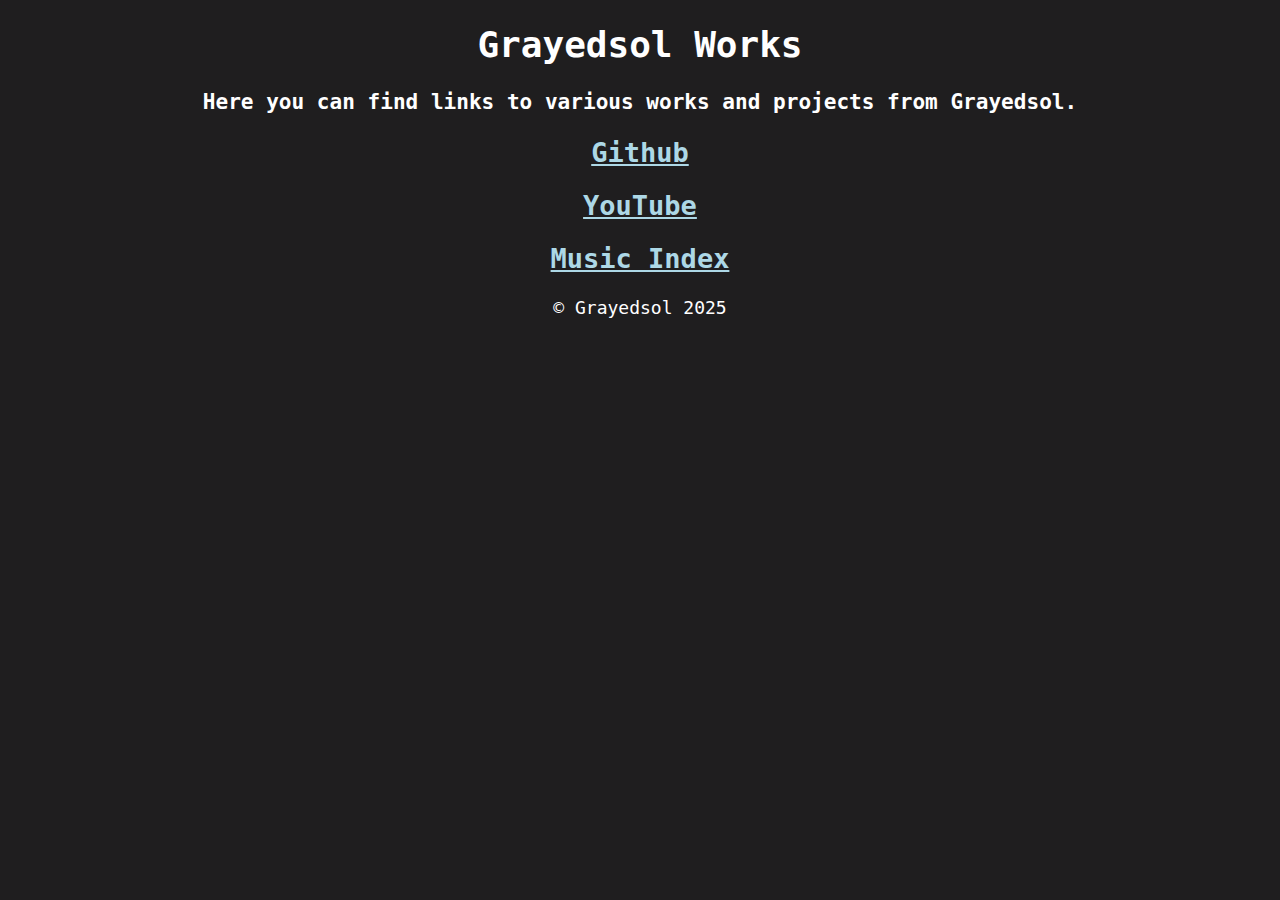
<file: index.html>
<!DOCTYPE html>
<html>
	<head>
		<title>Grayedsol Works</title>
		<link rel="stylesheet" href="style.css">

		<meta name="description" content="Directory for works from Grayedsol">
		<meta name="author" content="Grayedsol">
		<meta name="viewport" content="width=device-width, initial-scale=1.0">

		<meta property="og:type" content="website">
		<meta property="og:url" content="https://grayedsol.github.io/index.html">
		<meta property="og:title" content="Grayedsol Works">
		<meta property="og:description" content="Directory for works from Grayedsol">
		<meta property="og:image" content="https://github.com/grayedsol.png">
	</head>

	<body>
		<h1>Grayedsol Works</h1>
		<h3>Here you can find links to various works and projects from Grayedsol.</h3>
		<main>
			<h2><a href="https://github.com/grayedsol">Github</a></h2>
			<h2><a href="https://youtube.com/@grayedsol">YouTube</a></h2>
			<h2><a href="/music">Music Index</a></h2>
		</main>
		<footer>
			<p>© Grayedsol 2025</p>
		</footer>
	</body>
</html>
</file>
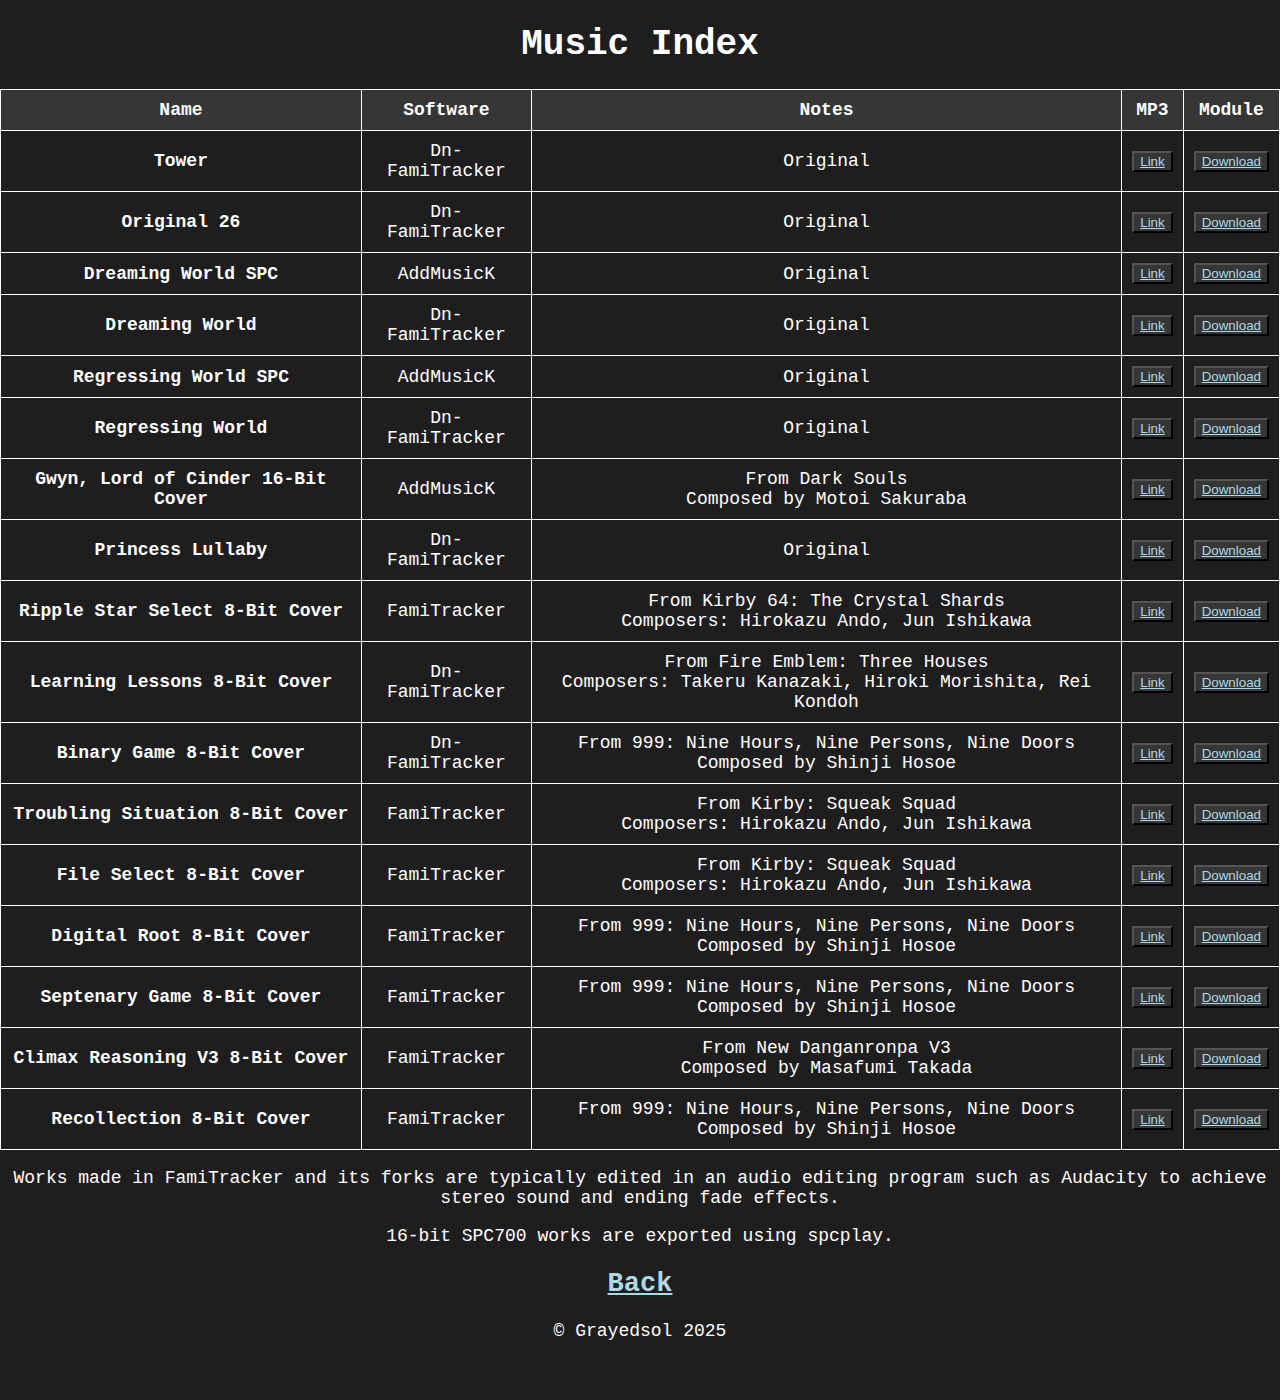
<file: music/index.html>
<!DOCTYPE html>
<html>
	<head>
		<title>Music Index</title>
		<link rel="stylesheet" href="../style.css">

		<meta name="description" content="Music works from Grayedsol">
		<meta name="author" content="Grayedsol">
		<meta name="viewport" content="width=device-width, initial-scale=1.0">
	</head>

	<body>
		<h1>Music Index</h1>
		<main>
			<table>
				<thead>
					<tr>
						<th scope="col">Name</th>
						<th scope="col">Software</th>
						<th scope="col">Notes</th>
						<th scope="col">MP3</th>
						<th scope="col">Module</th>
					</tr>
				</thead>
				<tbody>
					<tr><th scope="row">Tower</th>
						<td>Dn-FamiTracker</td>
						<td>Original</td>
						<td><button><a href="audio/Tower.mp3">Link</a></button></td>
						<td><button><a href="modules/FamiTracker/Tower.dnm" download>Download</a></button></td>
					</tr>
					<tr><th scope="row">Original 26</th>
						<td>Dn-FamiTracker</td>
						<td>Original</td>
						<td><button><a href="audio/original26.mp3">Link</a></button></td>
						<td><button><a href="modules/FamiTracker/original26.dnm" download>Download</a></button></td>
					</tr>
					<tr><th scope="row">Dreaming World SPC</th>
						<td>AddMusicK</td>
						<td>Original</td>
						<td><button><a href="audio/DreamingWorldSPC.mp3">Link</a></button></td>
						<td><button><a href="modules/AddMusic/DreamingWorldSPC.zip" download>Download</a></button></td>
					</tr>
					<tr><th scope="row">Dreaming World</th>
						<td>Dn-FamiTracker</td>
						<td>Original</td>
						<td><button><a href="audio/DreamingWorld.mp3">Link</a></button></td>
						<td><button><a href="modules/FamiTracker/DreamingWorld.dnm" download>Download</a></button></td>
					</tr>
					<tr><th scope="row">Regressing World SPC</th>
						<td>AddMusicK</td>
						<td>Original</td>
						<td><button><a href="audio/RegressingWorldSPC.mp3">Link</a></button></td>
						<td><button><a href="modules/AddMusic/RegressingWorldSPC.zip" download>Download</a></button></td>
					</tr>
					<tr><th scope="row">Regressing World</th>
						<td>Dn-FamiTracker</td>
						<td>Original</td>
						<td><button><a href="audio/RegressingWorld.mp3">Link</a></button></td>
						<td><button><a href="modules/FamiTracker/RegressingWorld.dnm" download>Download</a></button></td>
					</tr>
					<tr><th scope="row">Gwyn, Lord of Cinder 16-Bit Cover</th>
						<td>AddMusicK</td>
						<td>From Dark Souls<br />Composed by Motoi Sakuraba</td>
						<td><button><a href="audio/GwynLordOfCinder.mp3">Link</a></button></td>
						<td><button><a href="modules/AddMusic/GwynLordOfCinder.zip" download>Download</a></button></td>
					</tr>
					<tr><th scope="row">Princess Lullaby</th>
						<td>Dn-FamiTracker</td>
						<td>Original</td>
						<td><button><a href="audio/PrincessLullaby.mp3">Link</a></button></td>
						<td><button><a href="modules/FamiTracker/PrincessLullaby.dnm" download>Download</a></button></td>
					</tr>
					<tr><th scope="row">Ripple Star Select 8-Bit Cover</th>
						<td>FamiTracker</td>
						<td>From Kirby 64: The Crystal Shards<br />Composers: Hirokazu Ando, Jun Ishikawa</td>
						<td><button><a href="audio/RippleStarSelect.mp3">Link</a></button></td>
						<td><button><a href="modules/FamiTracker/RippleStarSelect.0cc" download>Download</a></button></td>
					</tr>
					<tr><th scope="row">Learning Lessons 8-Bit Cover</th>
						<td>Dn-FamiTracker</td>
						<td>From Fire Emblem: Three Houses<br />Composers: Takeru Kanazaki, Hiroki Morishita, Rei Kondoh</td>
						<td><button><a href="audio/LearningLessons.mp3">Link</a></button></td>
						<td><button><a href="modules/FamiTracker/LearningLessons.0cc" download>Download</a></button></td>
					</tr>
					<tr><th scope="row">Binary Game 8-Bit Cover</th>
						<td>Dn-FamiTracker</td>
						<td>From 999: Nine Hours, Nine Persons, Nine Doors<br />Composed by Shinji Hosoe</td>
						<td><button><a href="audio/BinaryGame.mp3">Link</a></button></td>
						<td><button><a href="modules/FamiTracker/BinaryGame.0cc" download>Download</a></button></td>
					</tr>
					<tr><th scope="row">Troubling Situation 8-Bit Cover</th>
						<td>FamiTracker</td>
						<td>From Kirby: Squeak Squad<br />Composers: Hirokazu Ando, Jun Ishikawa</td>
						<td><button><a href="audio/TroublingSituation.mp3">Link</a></button></td>
						<td><button><a href="modules/FamiTracker/TroublingSituation.ftm" download>Download</a></button></td>
					</tr>
					<tr><th scope="row">File Select 8-Bit Cover</th>
						<td>FamiTracker</td>
						<td>From Kirby: Squeak Squad<br />Composers: Hirokazu Ando, Jun Ishikawa</td>
						<td><button><a href="audio/KirbyFileSelect.mp3">Link</a></button></td>
						<td><button><a href="modules/FamiTracker/KirbyFileSelect.ftm" download>Download</a></button></td>
					</tr>
					<tr><th scope="row">Digital Root 8-Bit Cover</th>
						<td>FamiTracker</td>
						<td>From 999: Nine Hours, Nine Persons, Nine Doors<br />Composed by Shinji Hosoe</td>
						<td><button><a href="audio/DigitalRoot.mp3">Link</a></button></td>
						<td><button><a href="modules/FamiTracker/DigitalRoot.ftm" download>Download</a></button></td>
					</tr>
					<tr><th scope="row">Septenary Game 8-Bit Cover</th>
						<td>FamiTracker</td>
						<td>From 999: Nine Hours, Nine Persons, Nine Doors<br />Composed by Shinji Hosoe</td>
						<td><button><a href="audio/SeptenaryGame.mp3">Link</a></button></td>
						<td><button><a href="modules/FamiTracker/SeptenaryGame.ftm" download>Download</a></button></td>
					</tr>
					<tr><th scope="row">Climax Reasoning V3 8-Bit Cover</th>
						<td>FamiTracker</td>
						<td>From New Danganronpa V3<br />Composed by Masafumi Takada</td>
						<td><button><a href="audio/ClimaxReasoningV3.mp3">Link</a></button></td>
						<td><button><a href="modules/FamiTracker/ClimaxReasoningV3.ftm" download>Download</a></button></td>
					</tr>
					<tr><th scope="row">Recollection 8-Bit Cover</th>
						<td>FamiTracker</td>
						<td>From 999: Nine Hours, Nine Persons, Nine Doors<br />Composed by Shinji Hosoe</td>
						<td><button><a href="audio/Recollection.mp3">Link</a></button></td>
						<td><button><a href="modules/FamiTracker/Recollection.ftm" download>Download</a></button></td>
					</tr>
				</tbody>
			</table>
		</main>
		<p>Works made in FamiTracker and its forks are typically edited
			in an audio editing program such as Audacity to achieve stereo sound and ending fade effects.</p>
		<p>16-bit SPC700 works are exported using spcplay.</p>
		<h2><a href="/">Back</a></h2>
		<footer>
			<p>© Grayedsol 2025</p>
		</footer>
	</body>
</html>
</file>
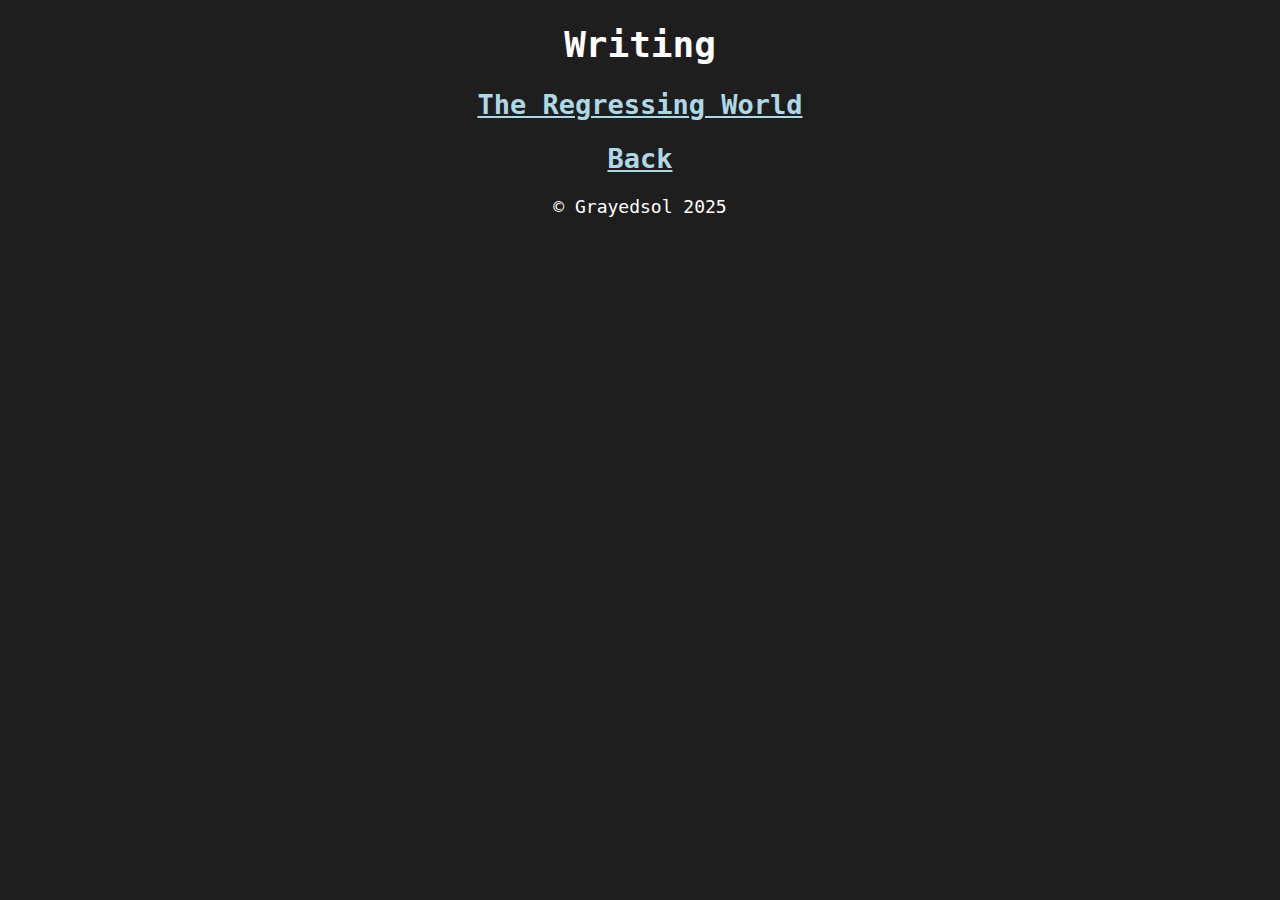
<file: writing/index.html>
<!DOCTYPE html>
<html>
	<head>
		<title>Writing Index</title>
		<link rel="stylesheet" href="../style.css">

		<meta name="description" content="Writing works from Grayedsol">
		<meta name="author" content="Grayedsol">
		<meta name="viewport" content="width=device-width, initial-scale=1.0">
	</head>

	<body>
		<h1>Writing</h1>
		<main>
			<h2><a href="./TheRegressingWorld">The Regressing World</a></h2>
		</main>
		<h2><a href="/">Back</a></h2>
		<footer>
			<p>© Grayedsol 2025</p>
		</footer>
	</body>
</html>
</file>
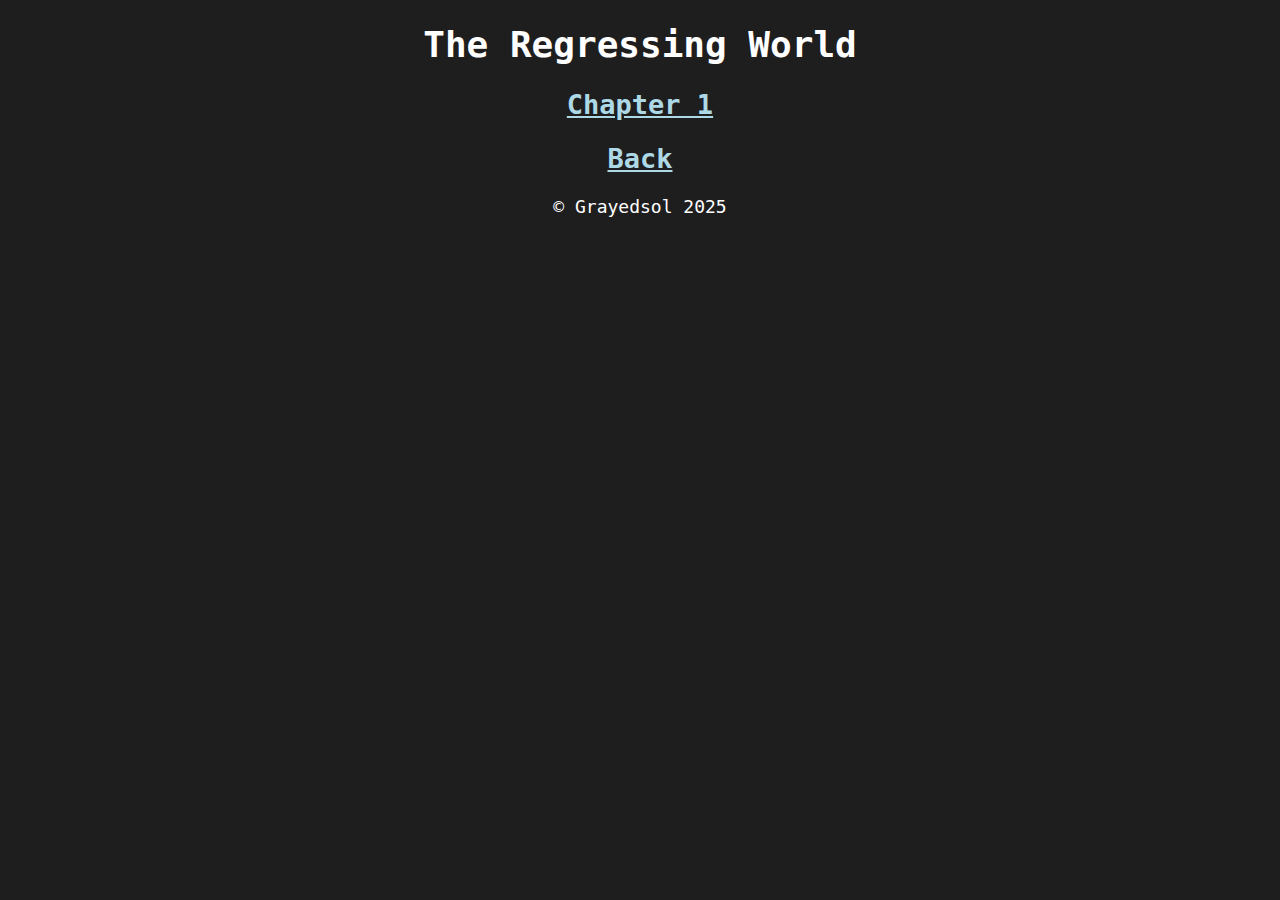
<file: writing/TheRegressingWorld/index.html>
<!DOCTYPE html>
<html>
	<head>
		<title>TheRegressingWorld</title>
		<link rel="stylesheet" href="/style.css">

		<meta name="description" content="The Regressing World Chapter List">
		<meta name="author" content="Grayedsol">
		<meta name="viewport" content="width=device-width, initial-scale=1.0">
	</head>

	<body>
		<h1>The Regressing World</h1>
		<main>
			<h2><a href="./Chapter1.html">Chapter 1</a></h2>
		</main>
		<h2><a href="../">Back</a></h2>
		<footer>
			<p>© Grayedsol 2025</p>
		</footer>
	</body>
</html>
</file>
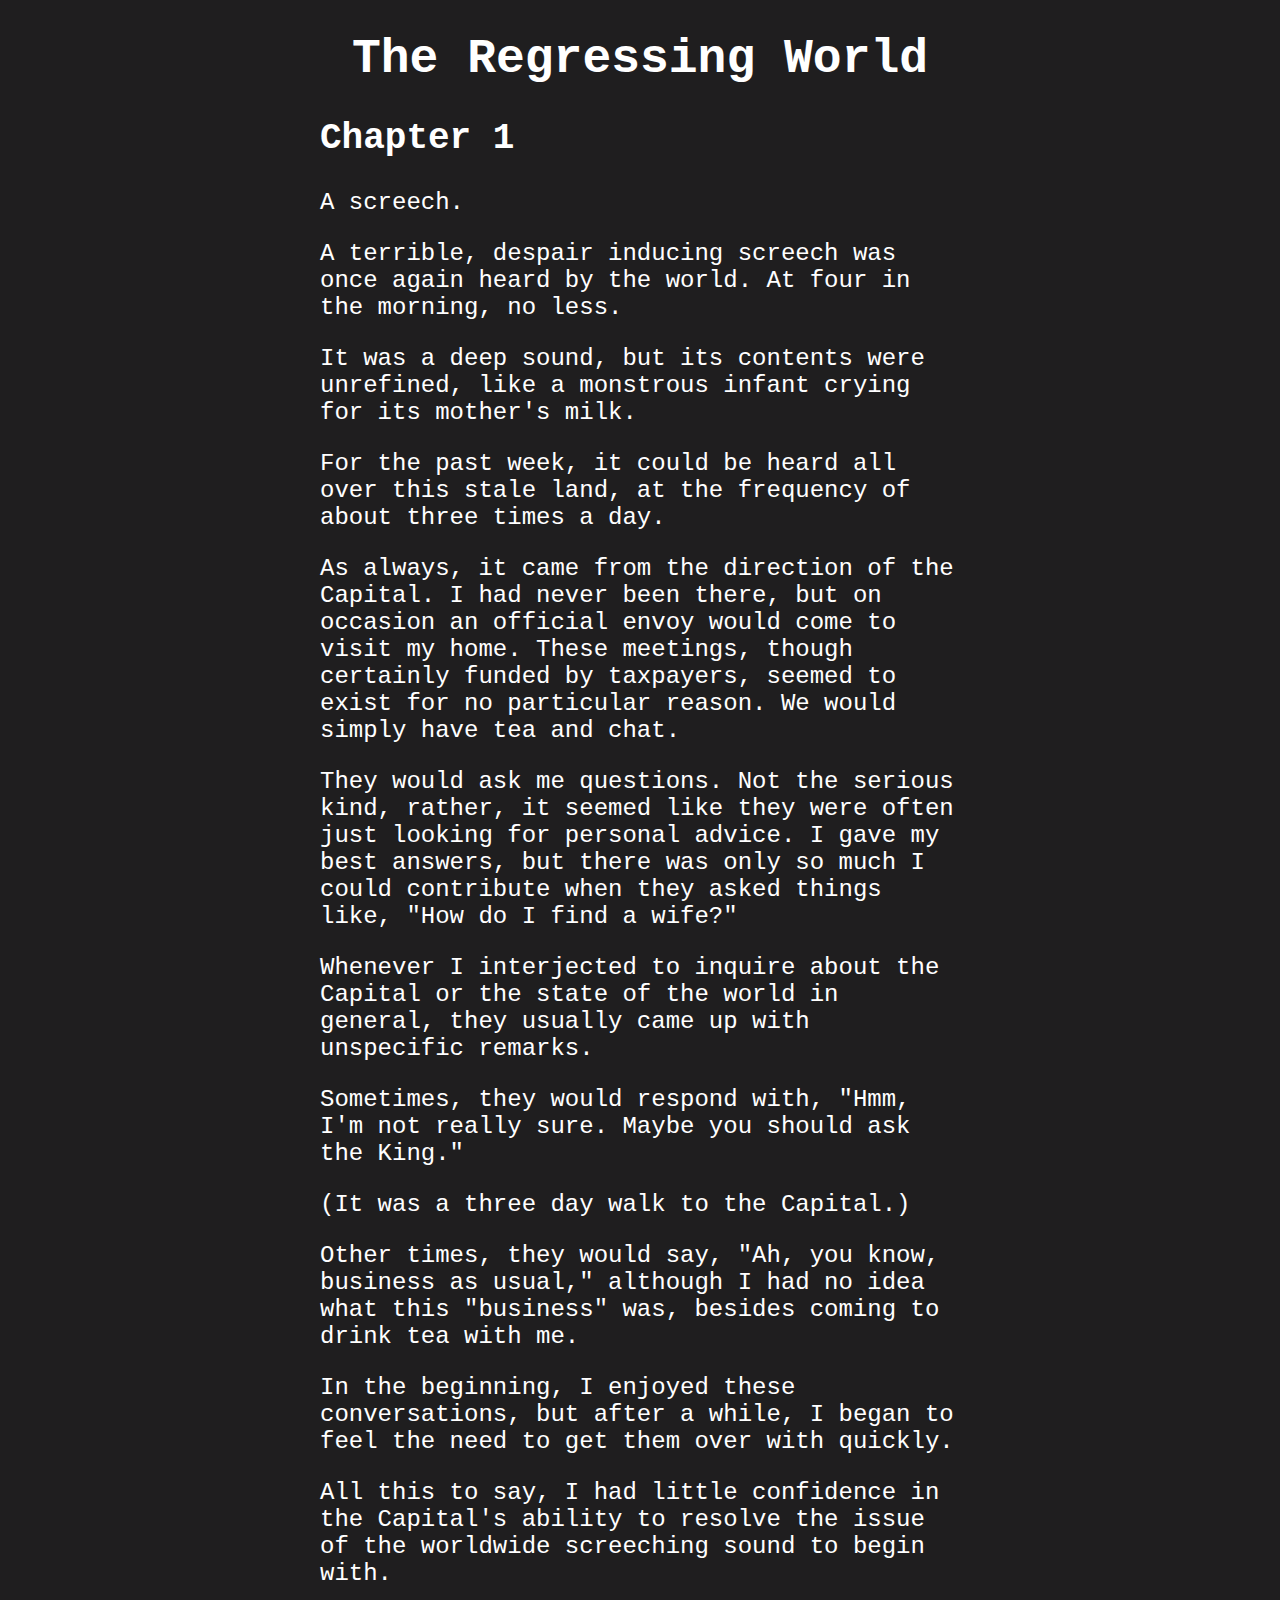
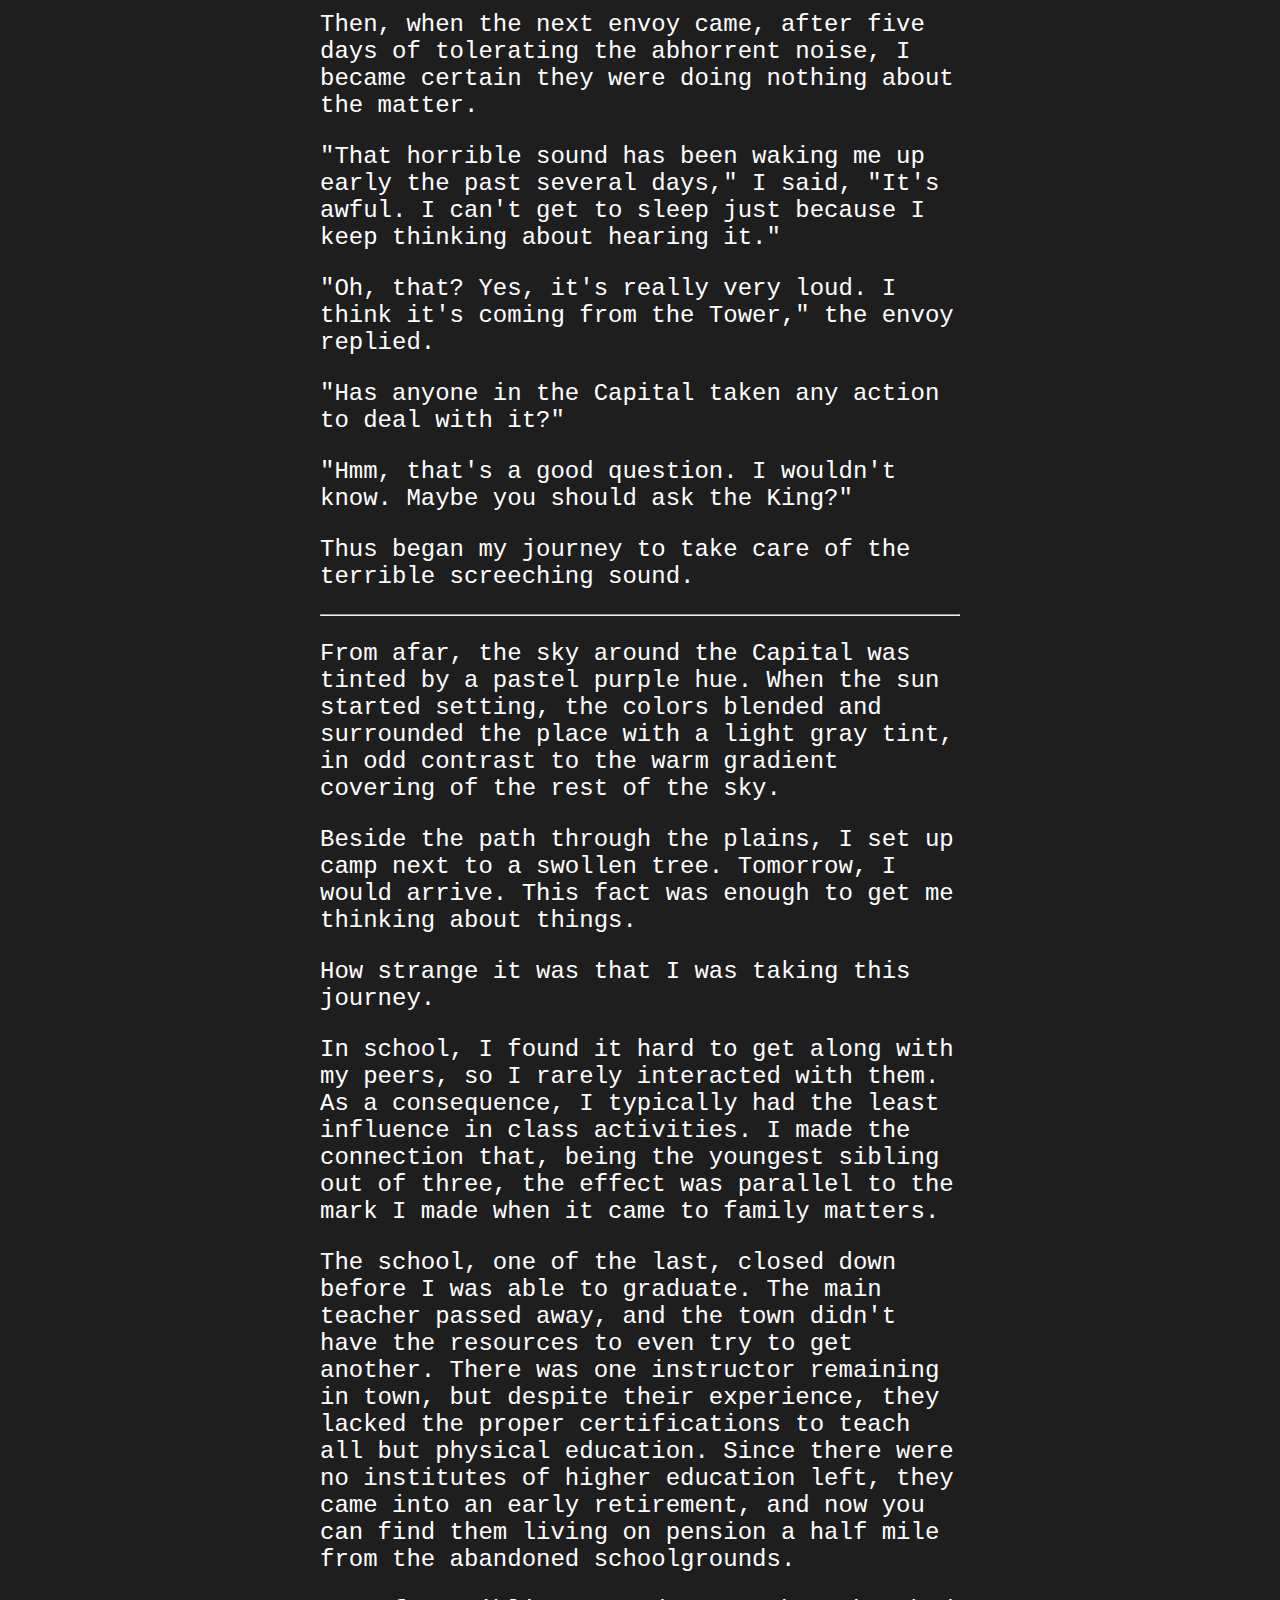
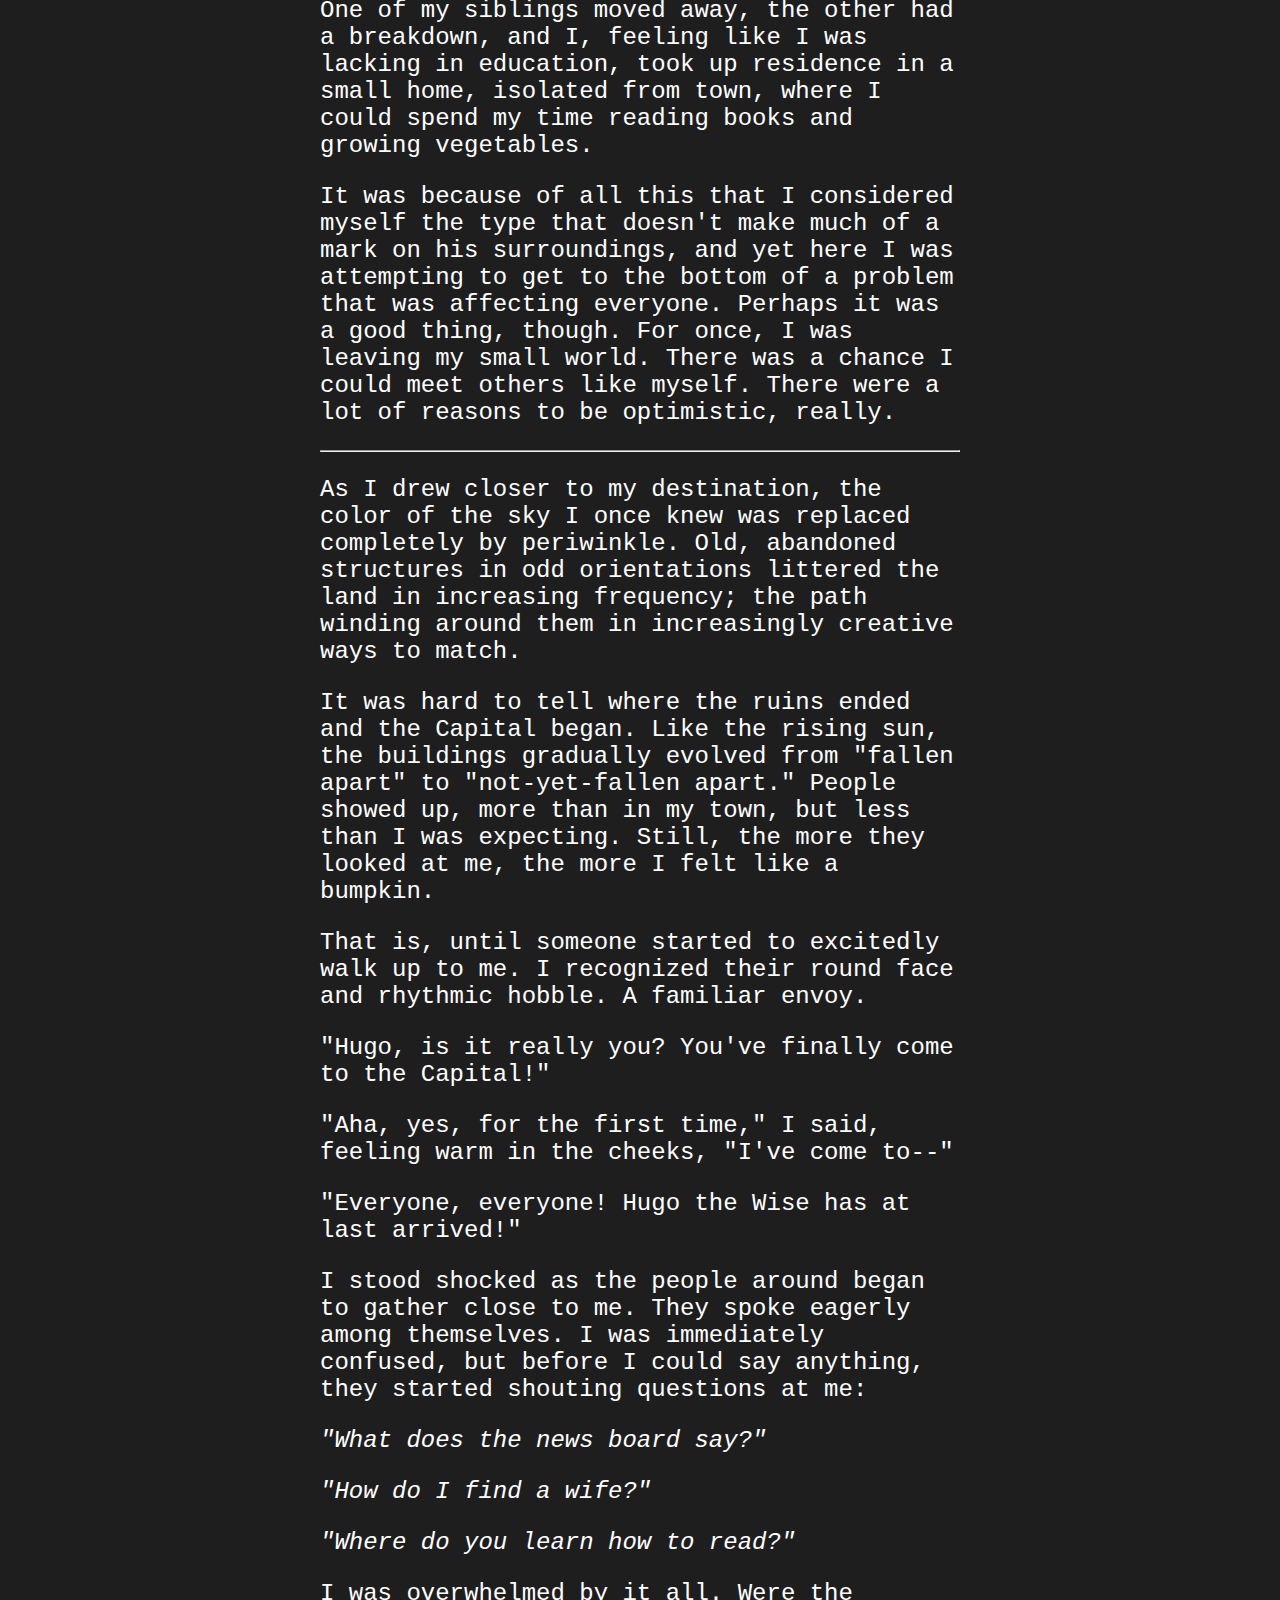
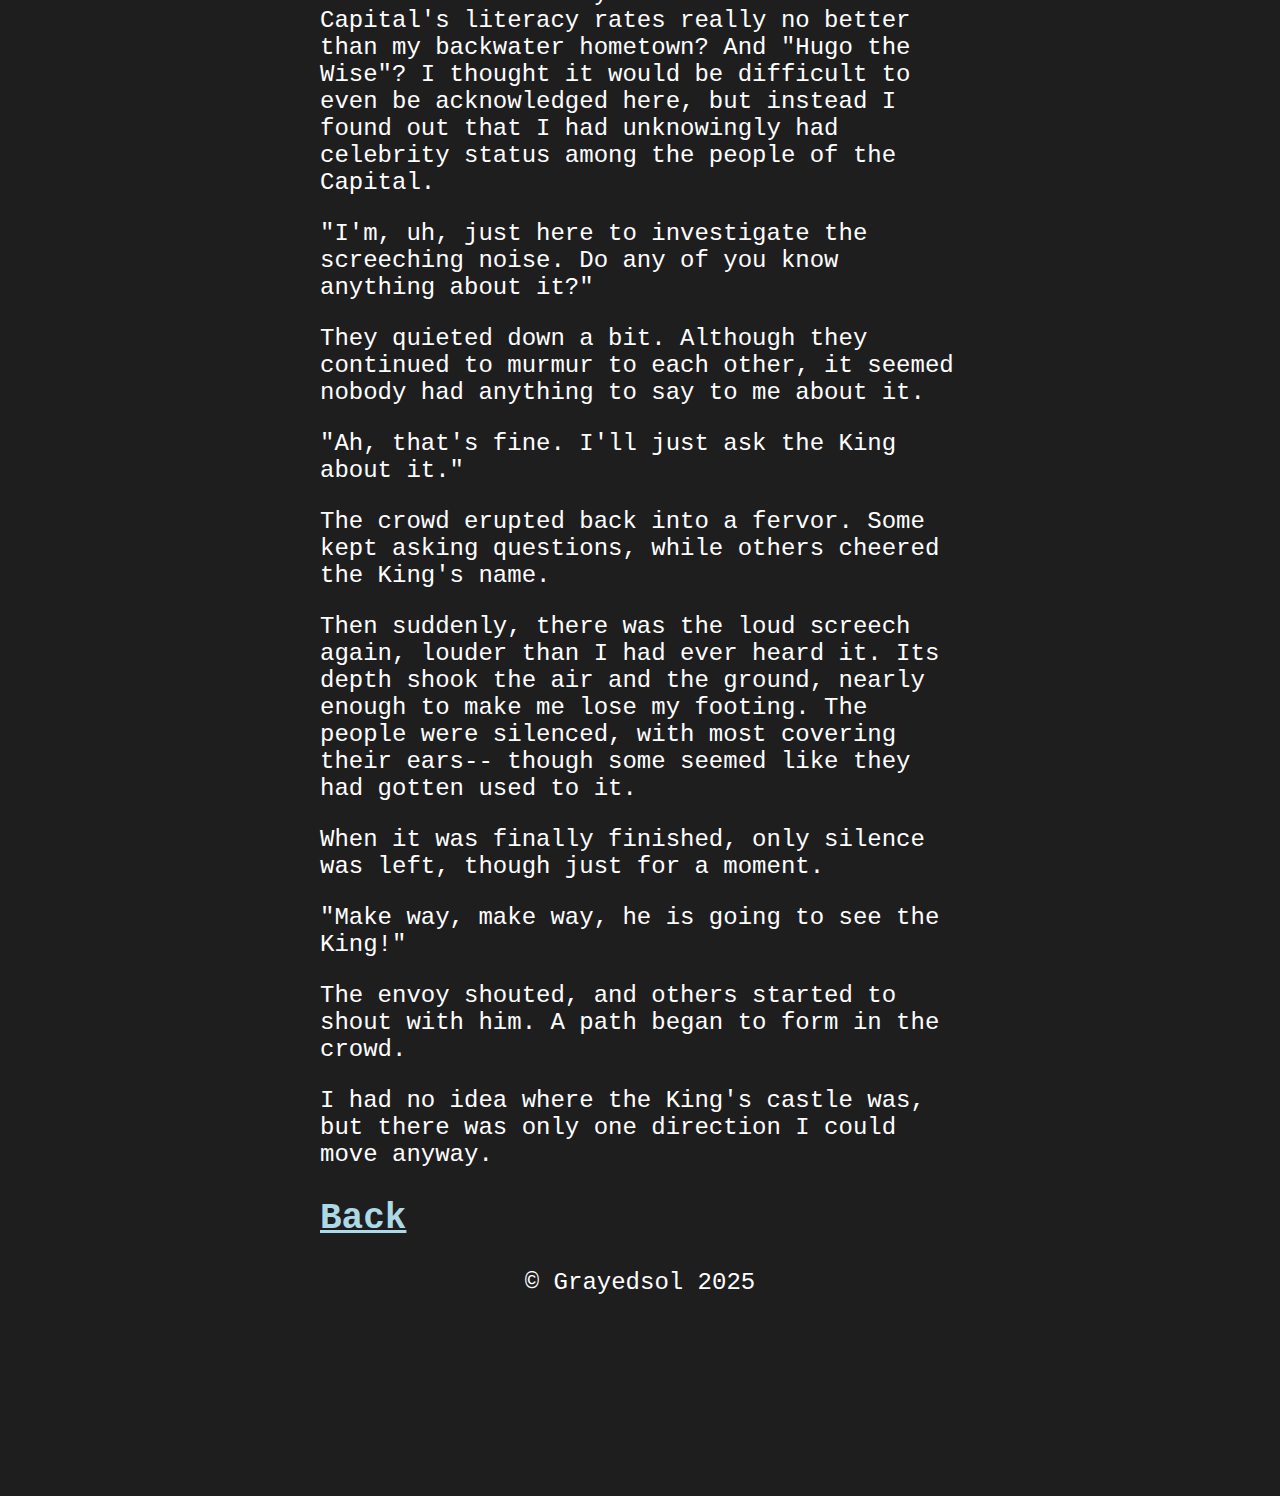
<file: writing/TheRegressingWorld/Chapter1.html>
<!DOCTYPE html>
<html>
	<head>
		<title>The Regressing World</title>
		<link rel="stylesheet" href="../readStyle.css">

		<meta name="description" content="Music works from Grayedsol">
		<meta name="author" content="Grayedsol">
		<meta name="viewport" content="width=device-width, initial-scale=1.0">
	</head>

	<body>
		<main>
		<h1>The Regressing World</h1>
		<h2>Chapter 1</h2>
		<p>A screech.</p>
		<p>A terrible, despair inducing screech was once again heard by the world. At four in the morning, no less.</p>
		<p>It was a deep sound, but its contents were unrefined, like a monstrous infant crying for its mother's milk.</p>
		<p>For the past week, it could be heard all over this stale land, at the frequency of about three times a day.</p>
		<p>As always, it came from the direction of the Capital. I had never been there, but on occasion an official envoy would come to visit my home. These meetings, though certainly funded by taxpayers, seemed to exist for no particular reason. We would simply have tea and chat.</p>
		<p>They would ask me questions. Not the serious kind, rather, it seemed like they were often just looking for personal advice. I gave my best answers, but there was only so much I could contribute when they asked things like, &quot;How do I find a wife?&quot;</p>
		<p>Whenever I interjected to inquire about the Capital or the state of the world in general, they usually came up with unspecific remarks.</p>
		<p>Sometimes, they would respond with, &quot;Hmm, I'm not really sure. Maybe you should ask the King.&quot;</p>
		<p>(It was a three day walk to the Capital.)</p>
		<p>Other times, they would say, &quot;Ah, you know, business as usual,&quot; although I had no idea what this &quot;business&quot; was, besides coming to drink tea with me.</p>
		<p>In the beginning, I enjoyed these conversations, but after a while, I began to feel the need to get them over with quickly.</p>
		<p>All this to say, I had little confidence in the Capital's ability to resolve the issue of the worldwide screeching sound to begin with.</p>
		<p>Then, when the next envoy came, after five days of tolerating the abhorrent noise, I became certain they were doing nothing about the matter.</p>
		<p>&quot;That horrible sound has been waking me up early the past several days,&quot; I said, &quot;It's awful. I can't get to sleep just because I keep thinking about hearing it.&quot;</p>
		<p>&quot;Oh, that? Yes, it's really very loud. I think it's coming from the Tower,&quot; the envoy replied.</p>
		<p>&quot;Has anyone in the Capital taken any action to deal with it?&quot;</p>
		<p>&quot;Hmm, that's a good question. I wouldn't know. Maybe you should ask the King?&quot;</p>
		<p>Thus began my journey to take care of the terrible screeching sound.</p>
		<hr>
		<p>From afar, the sky around the Capital was tinted by a pastel purple hue. When the sun started setting, the colors blended and surrounded the place with a light gray tint, in odd contrast to the warm gradient covering of the rest of the sky.</p>
		<p>Beside the path through the plains, I set up camp next to a swollen tree. Tomorrow, I would arrive. This fact was enough to get me thinking about things.</p>
		<p>How strange it was that I was taking this journey.</p>
		<p>In school, I found it hard to get along with my peers, so I rarely interacted with them. As a consequence, I typically had the least influence in class activities. I made the connection that, being the youngest sibling out of three, the effect was parallel to the mark I made when it came to family matters.</p>
		<p>The school, one of the last, closed down before I was able to graduate. The main teacher passed away, and the town didn't have the resources to even try to get another. There was one instructor remaining in town, but despite their experience, they lacked the proper certifications to teach all but physical education. Since there were no institutes of higher education left, they came into an early retirement, and now you can find them living on pension a half mile from the abandoned schoolgrounds.</p>
		<p>One of my siblings moved away, the other had a breakdown, and I, feeling like I was lacking in education, took up residence in a small home, isolated from town, where I could spend my time reading books and growing vegetables.</p>
		<p>It was because of all this that I considered myself the type that doesn't make much of a mark on his surroundings, and yet here I was attempting to get to the bottom of a problem that was affecting everyone. Perhaps it was a good thing, though. For once, I was leaving my small world. There was a chance I could meet others like myself. There were a lot of reasons to be optimistic, really.</p>
		<hr>
		<p>As I drew closer to my destination, the color of the sky I once knew was replaced completely by periwinkle. Old, abandoned structures in odd orientations littered the land in increasing frequency; the path winding around them in increasingly creative ways to match.</p>
		<p>It was hard to tell where the ruins ended and the Capital began. Like the rising sun, the buildings gradually evolved from &quot;fallen apart&quot; to &quot;not-yet-fallen apart.&quot; People showed up, more than in my town, but less than I was expecting. Still, the more they looked at me, the more I felt like a bumpkin.</p>
		<p>That is, until someone started to excitedly walk up to me. I recognized their round face and rhythmic hobble. A familiar envoy.</p>
		<p>&quot;Hugo, is it really you? You've finally come to the Capital!&quot;</p>
		<p>&quot;Aha, yes, for the first time,&quot; I said, feeling warm in the cheeks, &quot;I've come to--&quot;</p>
		<p>&quot;Everyone, everyone! Hugo the Wise has at last arrived!&quot;</p>
		<p>I stood shocked as the people around began to gather close to me. They spoke eagerly among themselves. I was immediately confused, but before I could say anything, they started shouting questions at me:</p>
		<p><em>&quot;What does the news board say?&quot;</em></p>
		<p><em>&quot;How do I find a wife?&quot;</em></p>
		<p><em>&quot;Where do you learn how to read?&quot;</em></p>
		<p>I was overwhelmed by it all. Were the Capital's literacy rates really no better than my backwater hometown? And &quot;Hugo the Wise&quot;? I thought it would be difficult to even be acknowledged here, but instead I found out that I had unknowingly had celebrity status among the people of the Capital.</p>
		<p>&quot;I'm, uh, just here to investigate the screeching noise. Do any of you know anything about it?&quot;</p>
		<p>They quieted down a bit. Although they continued to murmur to each other, it seemed nobody had anything to say to me about it.</p>
		<p>&quot;Ah, that's fine. I'll just ask the King about it.&quot;</p>
		<p>The crowd erupted back into a fervor. Some kept asking questions, while others cheered the King's name.</p>
		<p>Then suddenly, there was the loud screech again, louder than I had
		ever heard it. Its depth shook the air and the ground, nearly enough to
		make me lose my footing. The people were silenced, with most covering
		their ears-- though some seemed like they had gotten used
		to it.</p>
		<p>When it was finally finished, only silence was left, though just for
		a moment.</p>
		<p>&quot;Make way, make way, he is going to see the King!&quot;</p>
		<p>The envoy shouted, and others started to shout with him. A path began
		to form in the crowd.</p>
		<p>I had no idea where the King's castle was, but there was only one direction I could move anyway.</p>
		</main>
		<h2><a href="./">Back</a></h2>
		<footer>
			<p>© Grayedsol 2025</p>
		</footer>
	</body>
</html>
</file>
<file: style.css>
body
{
	max-width: fit-content;
	margin-inline: auto;
	text-align: center;
	background-color: #1f1e1f;
	color: #ffffff;
	font-family: 'Inconsolata', monospace;
	font-size: large;
}

main
{
	max-width: fit-content;
	margin-inline: auto;
	text-align: center;
}

h1
{
	max-width: fit-content;
	margin-inline: auto;
	text-align: center;
}

table
{
	border: 1px solid white;
	border-collapse: collapse;
}

thead
{
	background-color: #363636;
}

th,td
{
	border: 1px solid white;
	padding: 10px;
}

footer
{
	bottom: 0;
	left: 0;
	width: 100%;
	height: 8%;
}

a:link
{
	color: lightblue
}

a:visited
{
	color: #D291BC
}

button
{
	background-color: #363636;
}
</file>
<file: writing/readStyle.css>
body
{
	max-width: 50%;
	margin-inline: auto;
	text-align: left;
	background-color: #1f1e1f;
	color: #ffffff;
	font-family: 'Inconsolata', monospace;
	font-size: x-large;
}

@media screen and (max-width: 900px) {
	body
	{
		max-width: 98%;
	}
}

h1
{
	max-width: fit-content;
	margin-inline: auto;
	text-align: center;
}

table
{
	border: 1px solid white;
	border-collapse: collapse;
}

thead
{
	background-color: #363636;
}

th,td
{
	border: 1px solid white;
	padding: 10px;
}

footer
{
	text-align: center;
	bottom: 0;
	left: 0;
	width: 100%;
	height: 8%;
}

a:link
{
	color: lightblue
}

a:visited
{
	color: #D291BC
}

button
{
	background-color: #363636;
}
</file>
